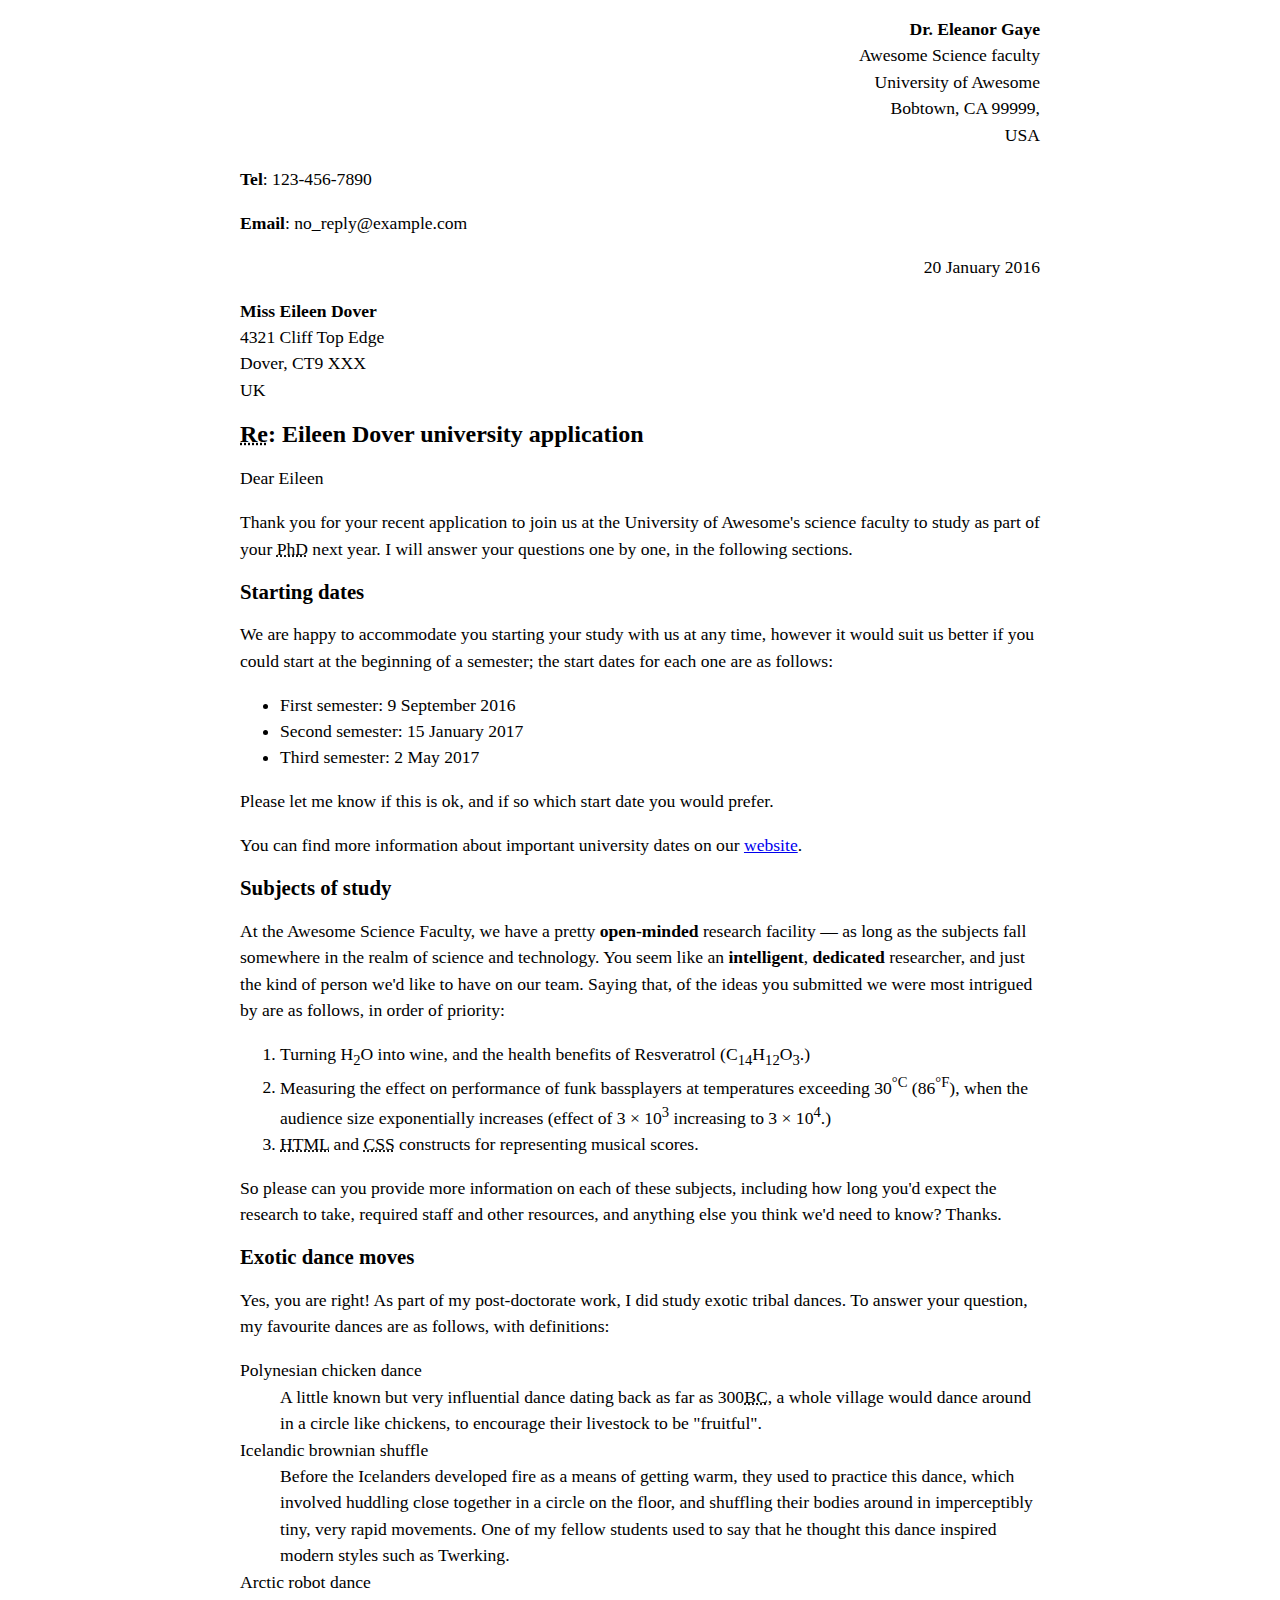
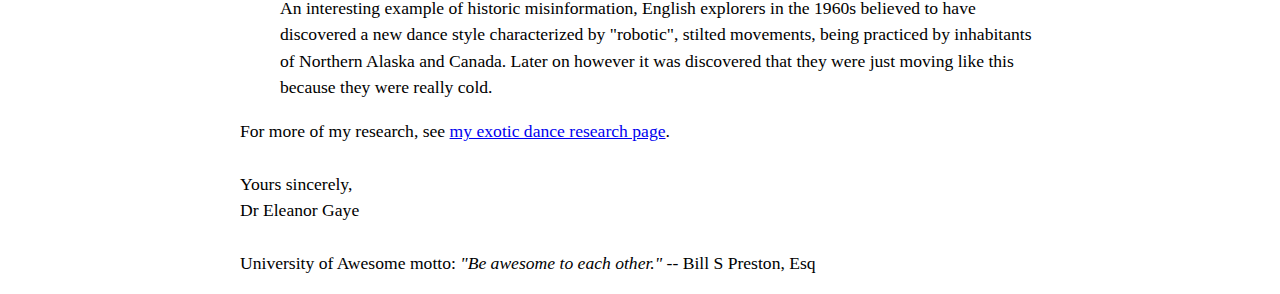
<file: letter-markup/index.html>
<!DOCTYPE html>
<html lang="en">
    <head>
        <meta charset="utf-8">
        <meta name="viewport" content="width=device-width, initial-scale=1.0">
	   <meta name="author" content="Duyen Tran">
        <title>Awesome science application correspondance</title>
<style>
html {
font-size: 16px;
}
body {
max-width: 800px;
margin: 0 auto;
}
.sender-column {
text-align: right;
}
h1 {
font-size: 1.5rem;
}
h2 {
font-size: 1.3rem;
}
p, ul, ol, dl, address {
font-size: 1.1rem;
}
p, li, dd, dt, address {
line-height: 1.5;
}
address {
font-style: normal;
margin: 1rem 0;
}
</style>
    </head>
    <body>
   <address class="sender-column"> <strong>Dr. Eleanor Gaye</strong> </br>
    Awesome Science faculty</br>
    University of Awesome<br>
    Bobtown, CA 99999,</br>
    USA</address>
    <p><strong>Tel</strong>: 123-456-7890<p>
    <p><strong>Email</strong>: no_reply@example.com</p>

    <p class="sender-column"><time datetime = "2016-01-20">20 January 2016</time></p>

    <address><strong> Miss Eileen Dover </strong></br>
    4321 Cliff Top Edge<br>
    Dover, CT9 XXX</br>
    UK</address>
</p>

    <h1><abbr title="Reply">Re</abbr>: Eileen Dover university application</h1>
    <p> Dear Eileen </p>
    <p> Thank you for your recent application to join us at the University of Awesome's science faculty to study as part of your <abbr title="Doctor of Philosophy">PhD</abbr> next year. I will answer your questions one by one, in the following sections.</p>
    <h2> Starting dates </h2>
    <p>We are happy to accommodate you starting your study with us at any time, however it would suit us better if you could start at the beginning of a semester; the start dates for each one are as follows:</p>
    <ul>
        <li>First semester: <time datetime="2016-09-09">9 September 2016</time></li>
        <li>Second semester: <time datetime= "2017-01-15">15 January 2017</time></li>
        <li>Third semester: <time datetime= "2017-05-02">2 May 2017</time></li>
    </ul>
    <p>Please let me know if this is ok, and if so which start date you would prefer.</p>
    <p>You can find more information about important university dates on our <a href="http://example.com">website</a>.</p>
    <h2> Subjects of study</h2>
    <p>At the Awesome Science Faculty, we have a pretty <strong>open-minded</strong> research facility — as long as the subjects fall somewhere in the realm of science and technology. You seem like an <strong>intelligent</strong>, <strong>dedicated</strong> researcher, and just the kind of person we'd like to have on our team. Saying that, of the ideas you submitted we were most intrigued by are as follows, in order of priority:</p>
    <ol>
    <li>Turning H<sub>2</sub>O into wine, and the health benefits of Resveratrol (C<sub>14</sub>H<sub>12</sub>O<sub>3</sub>.)</li>       
    <li>Measuring the effect on performance of funk bassplayers at temperatures exceeding 30<sup>°C</sup> (86<sup>°F</sup>), when the audience size exponentially increases (effect of 3 × 10<sup>3</sup> increasing to 3 × 10<sup>4</sup>.)</li>
    <li><abbr title="HyperText Markup Language">HTML</abbr> and <abbr title="Cascading Style Sheets">CSS</abbr> constructs for representing musical scores.</li>
    </ol>
    <p>So please can you provide more information on each of these subjects, including how long you'd expect the research to take, required staff and other resources, and anything else you think we'd need to know? Thanks.</p>

    <h2>Exotic dance moves</h2>
    <p>Yes, you are right! As part of my post-doctorate work, I did study exotic tribal dances. To answer your question, my favourite dances are as follows, with definitions:</p>
    <dl>
        <dt>Polynesian chicken dance</dt>
        <dd>A little known but very influential dance dating back as far as 300<abbr title="Before Christ">BC</abbr>, a whole village would dance around in a circle like chickens, to encourage their livestock to be "fruitful".</dd>
        
        <dt>Icelandic brownian shuffle</dt>
        <dd>Before the Icelanders developed fire as a means of getting warm, they used to practice this dance, which involved huddling close together in a circle on the floor, and shuffling their bodies around in imperceptibly tiny, very rapid movements. One of my fellow students used to say that he thought this dance inspired modern styles such as Twerking.</dd>
        
        <dt>Arctic robot dance</dt>
        <dd>An interesting example of historic misinformation, English explorers in the 1960s believed to have discovered a new dance style characterized by "robotic", stilted movements, being practiced by inhabitants of Northern Alaska and Canada. Later on however it was discovered that they were just moving like this because they were really cold.</dd>
    </dl>
    
    <p>
        For more of my research, see <a href="http://example.com">my exotic dance research page</a>.
    </br></br>
        Yours sincerely,</br>
        Dr Eleanor Gaye</br>
    </br>
        University of Awesome motto: <i>"Be awesome to each other."</i> -- Bill S Preston, Esq</p>
</body>

</html>
</file>
